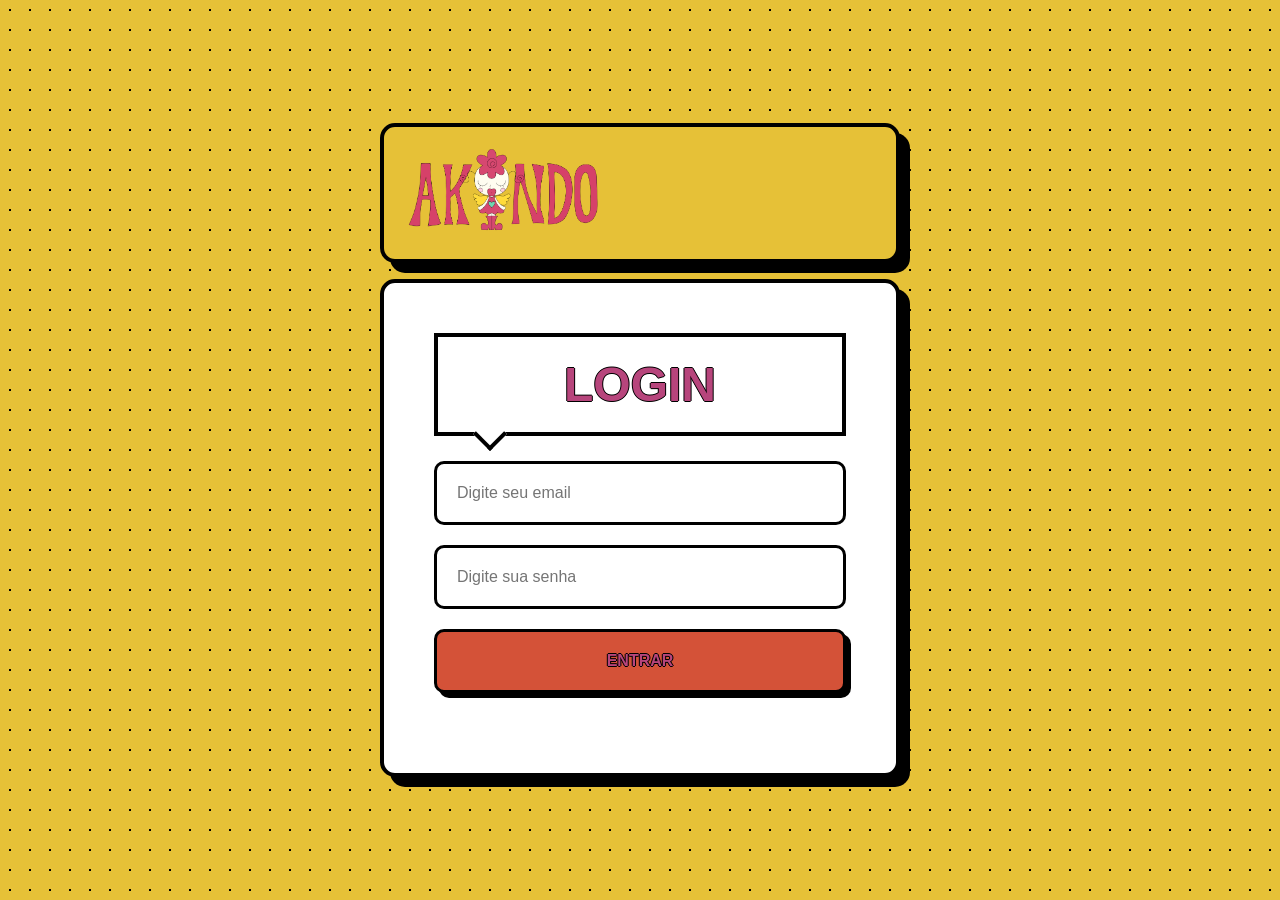
<file: assets/pages/login.html>
<!DOCTYPE html>
<html lang="pt-BR">

<head>
  <meta charset="UTF-8">
  <meta name="viewport" content="width=device-width, initial-scale=1.0">
  <title>AKINDO - Login</title>

  <script src="https://accounts.google.com/gsi/client" async defer></script>
  <link rel="shortcut icon" href="../componentes/img/favicon/favicon.png" type="image/x-icon">

  <link rel="stylesheet" href="../css/pages/login/login.css">
  <link rel="stylesheet" href="../css/page-transition.css">
</head>

<body>
  <header>
    <div class="akindo-logo">
      <a href="../../index.html">
        <img src="../componentes/img/logo/logo-akindo.png" alt="logo de Akindo">
      </a>
    </div>
  </header>

  <div class="login-card">
    <div class="speech">LOGIN</div>

    <form>
      <input type="email" placeholder="Digite seu email">
      <input type="password" placeholder="Digite sua senha">

      <button type="submit">
        ENTRAR
      </button>

    </form>

    <div id="g_id_onload" data-client_id="290432713666-niidgae0sm1jg3k28tqktr98rbkgsk9i.apps.googleusercontent.com"
      data-callback="handleCredentialResponse">
    </div>

    <div class="g_id_signin" data-type="standard" data-theme="filled_blue" data-size="large">
    </div>
  </div>

  <script src="../js/page-transition.js"></script>
  <script src="../js/pages/login.js"></script>
</body>

</html>
</file>
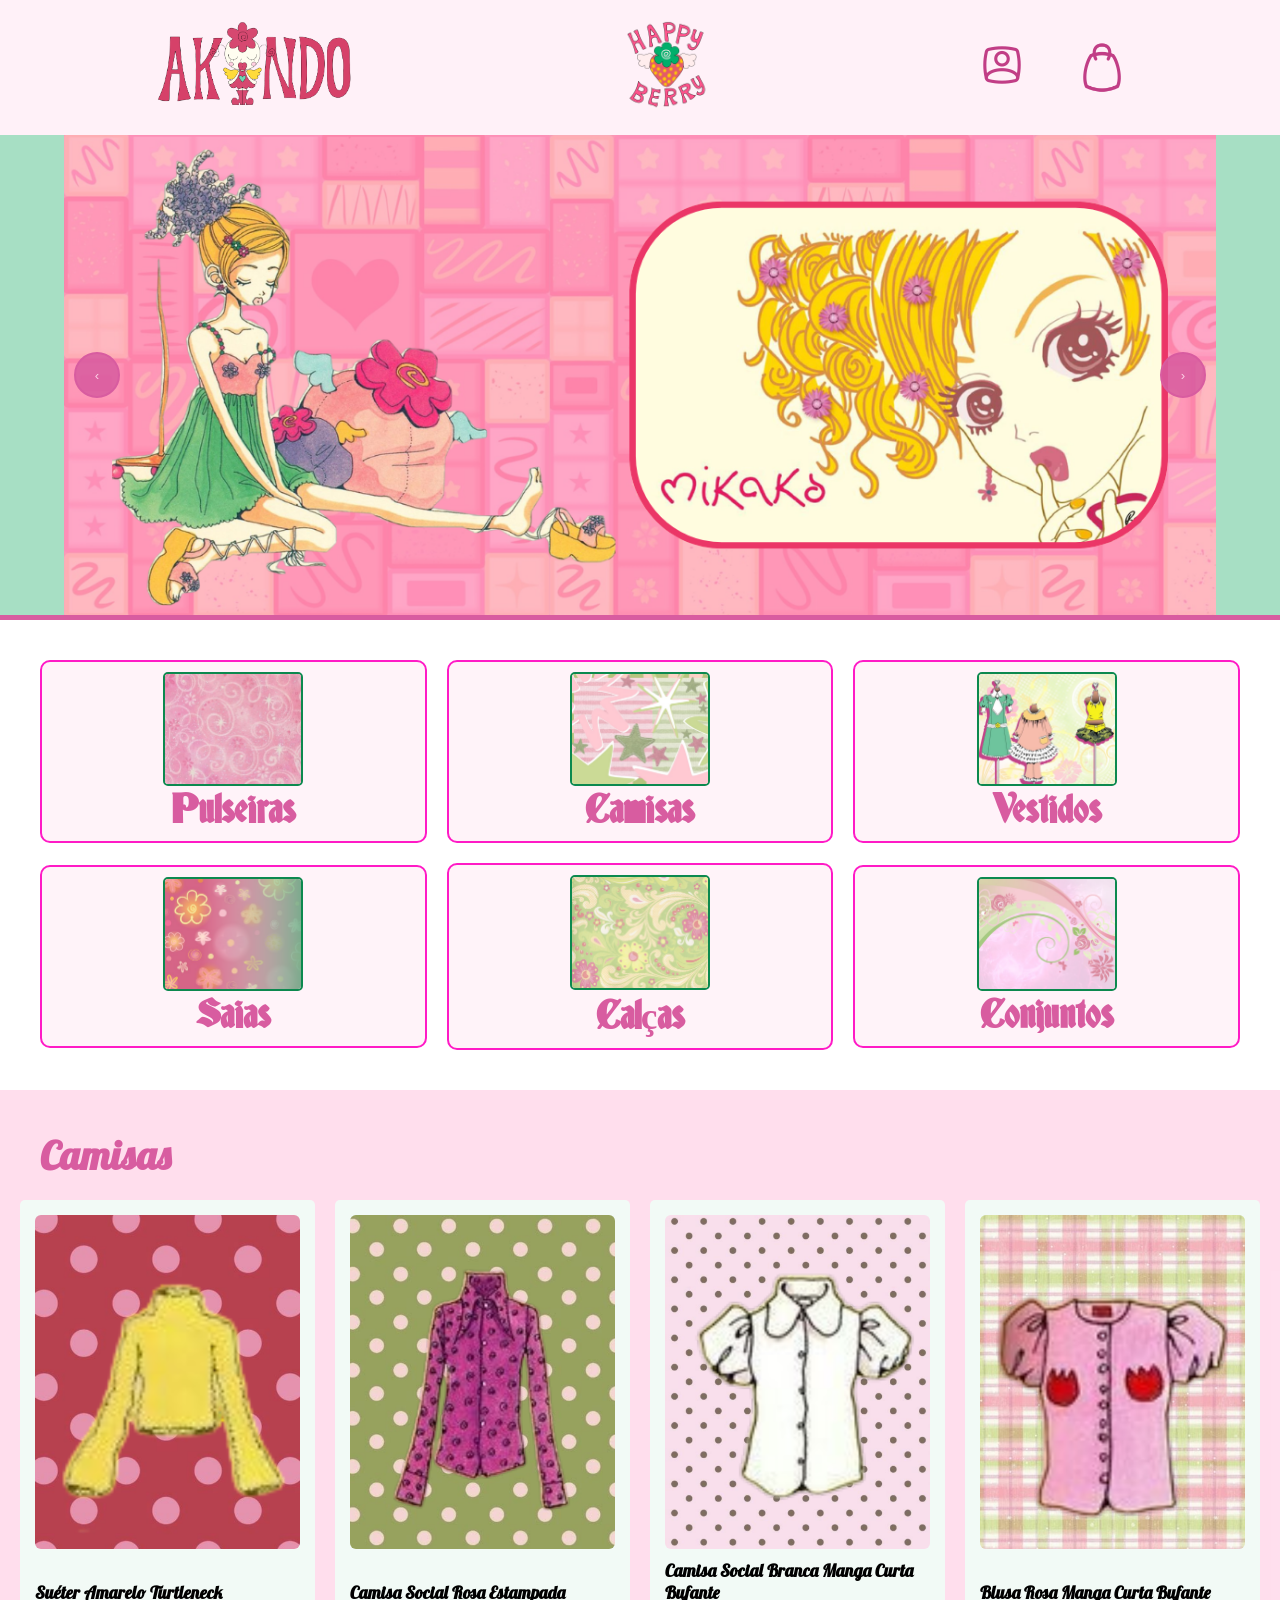
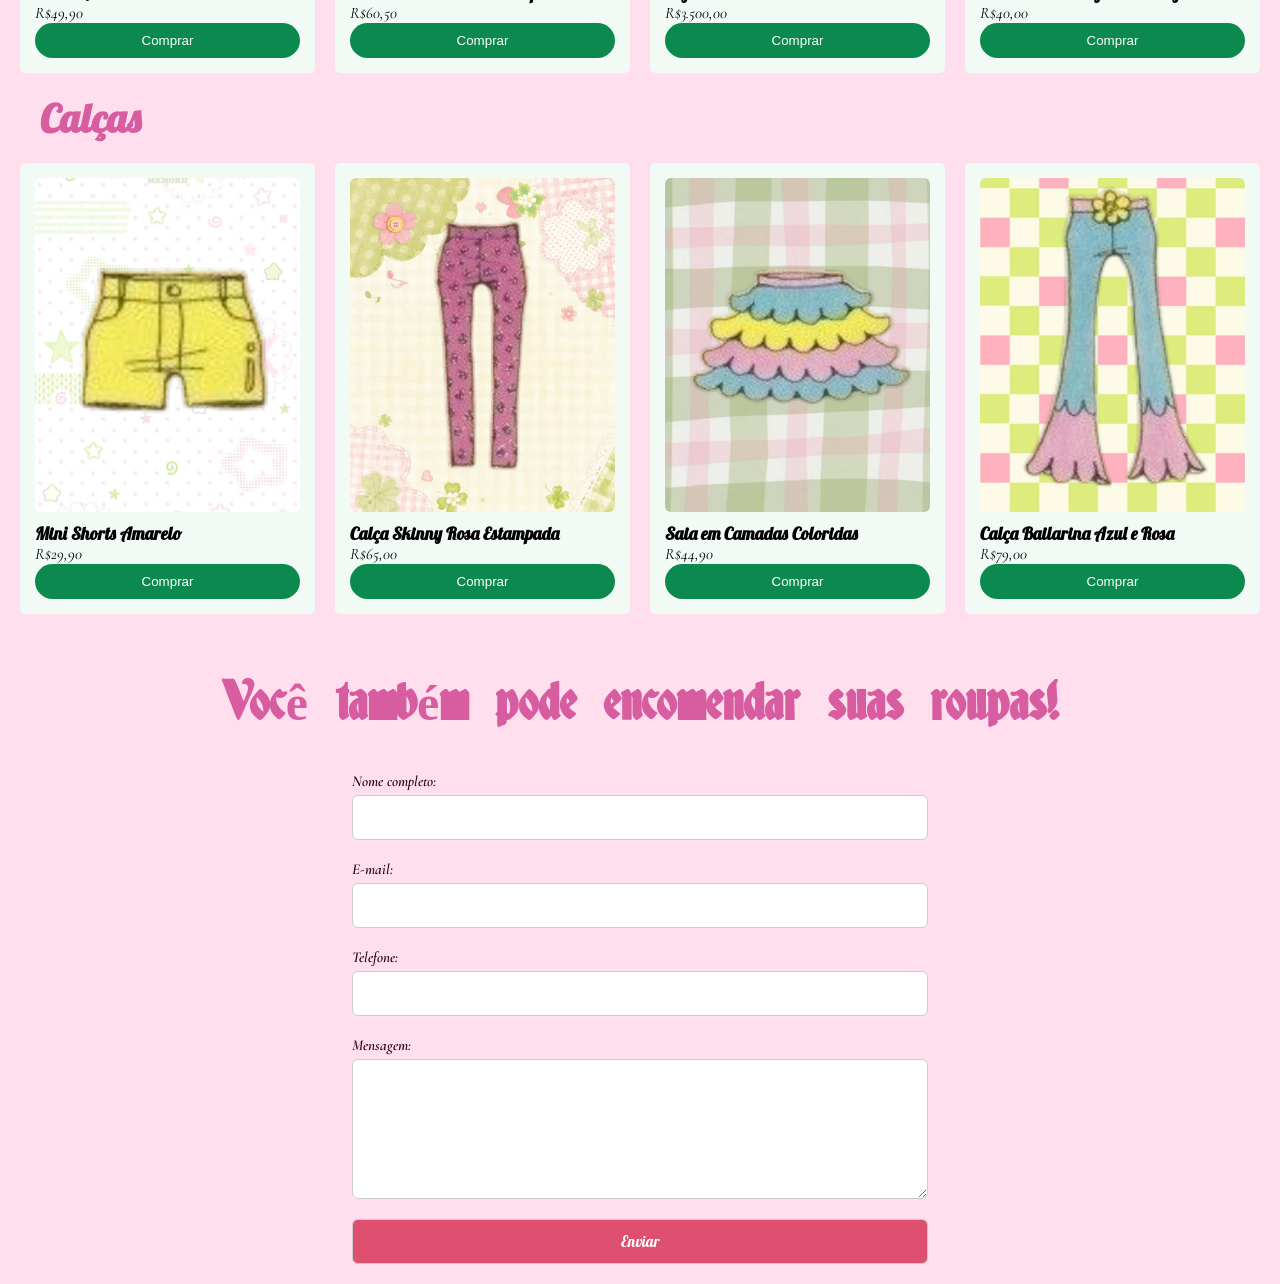
<file: assets/pages/lojas/mikako.html>
<!DOCTYPE html>
<html lang="pt-BR">

<head>
  <meta charset="UTF-8">
  <meta name="viewport" content="width=device-width, initial-scale=1.0">
  <title>AKINDO - Happy Berry</title>
  <link rel="shortcut icon" href="../../componentes/img/logo/happyberry-alt.png" type="image/x-icon">
  <link rel="stylesheet" href="../../css/pages/mikako/mikako.css">
  <link rel="stylesheet" href="../../css/page-transition.css">
</head>

<body>
  <header>
    <a href="../../../index.html">
      <img src="../../componentes/img/logo/logo-akindo.png" alt="Logo Akindo">
    </a>

    <a href="mikako.html">
      <img src="../../componentes/img/logo/happyberry.png" alt="Logo de happy berry">
    </a>

    <div class="aside-items">
      <a href="../login.html">
        <img src="../../componentes/img/icons/mikako-account.png" alt="login">
      </a>

      <img src="../../componentes/img/icons/mikako-cart.png" alt="Carrinho de compras">
    </div>
  </header>

  <main>
    <div class="carrossel">
      <section class="espaço-banner">
        <div class="carousel">
          <section class="carousel-slides">
            <div class="slide active">
              <img src="../../componentes/img/mikako/banner/1.png" alt="Imagem 1">
            </div>

            <div class="slide">
              <img src="../../componentes/img/mikako/banner/2.png" alt="Imagem 2">
            </div>

            <div class="slide">
              <img src="../../componentes/img/mikako/banner/3.png" alt="Imagem 3">
            </div>

            <div class="slide">
              <img src="../../componentes/img/mikako/banner/4.png" alt="Imagem 3">
            </div>
          </section>

          <button class="prev">‹</button>
          <button class="next">›</button>
        </div>
      </section>
    </div>

    <section class="nsei">

    </section>
  </main>

  <section class="items-card">
    <div class="cards">
      <div class="card">
        <a href="">
          <img src="../../componentes/img/mikako/cards/card2.png" alt="pulseiras">
          <h2>Pulseiras</h2>
        </a>
      </div>

      <div class="card">
        <a href="#camisas">
          <img src="../../componentes/img/mikako/cards/card3.png" alt="camisas">
          <h2>Camisas</h2>
        </a>
      </div>

      <div class="card">
        <a href="">
          <img src="../../componentes/img/mikako/cards/card1.png" alt="Vestidos">
          <h2>Vestidos</h2>
        </a>
      </div>

      <div class="card">
        <a href="">
          <img src="../../componentes/img/mikako/cards/card4.png" alt="Saias">
          <h2>Saias</h2>
        </a>
      </div>

      <div class="card">
        <a href="#calças">
          <img src="../../componentes/img/mikako/cards/card5.png" alt="Calças">
          <h2>Calças</h2>
        </a>
      </div>

      <div class="card">
        <a href="">
          <img src="../../componentes/img/mikako/cards/card6.png" alt="conjuntos">
          <h2>Conjuntos</h2>
        </a>
      </div>
    </div>
  </section>

  <div class="products">
    <section class="novidades">
      <section class="produto" id="camisas">
        <h3 class="products-title">Camisas</h3>

        <section class="produtos-grid">
          <section class="produto-card">
            <section class="produto-img">
              <img src="../../componentes/img/mikako/produtos/camisas/1.png" alt="Produto 1" class="img-principal">
              <img src="../../componentes/img/mikako/produtos/camisas/1-h.png" alt="Produto 1 - outra visão"
                class="img-hover">
            </section>

            <section class="produto-info">
              <h3 class="produto-nome">Suéter Amarelo Turtleneck</h3>
              <p class="produto-preço">R$49,90</p>
              <button class="btn-comprar">Comprar</button>
            </section>
          </section>

          <section class="produto-card">
            <section class="produto-img">
              <img src="../../componentes/img/mikako/produtos/camisas/2.png" alt="Produto 2" class="img-principal">
              <img src="../../componentes/img/mikako/produtos/camisas/2-h.png" alt="Produto 2 - outra visão"
                class="img-hover">
            </section>

            <section class="produto-info">
              <h3 class="produto-nome">Camisa Social Rosa Estampada</h3>
              <p class="produto-parcela">R$60,50</p>
              <button class="btn-comprar">Comprar</button>
            </section>
          </section>

          <section class="produto-card">
            <section class="produto-img">
              <img src="../../componentes/img/mikako/produtos/camisas/3.png" alt="Produto 3" class="img-principal">
              <img src="../../componentes/img/mikako/produtos/camisas/3-h.png" alt="Produto 3 - outra visão"
                class="img-hover">
            </section>

            <section class="produto-info">
              <h3 class="produto-nome">Camisa Social Branca Manga Curta Bufante</h3>
              <p class="produto-parcela">R$3.500,00</p>
              <button class="btn-comprar">Comprar</button>
            </section>
          </section>

          <section class="produto-card">
            <section class="produto-img">
              <img src="../../componentes/img/mikako/produtos/camisas/4.png" alt="Produto 4" class="img-principal">
              <img src="../../componentes/img/mikako/produtos/camisas/4-h.png" alt="Produto 4 - outra visão"
                class="img-hover">
            </section>

            <section class="produto-info">
              <h3 class="produto-nome">Blusa Rosa Manga Curta Bufante</h3>
              <p class="produto-parcela">R$40,00</p>
              <button class="btn-comprar">Comprar</button>
            </section>
          </section>

        </section>

      </section>

      <section class="produto" id="calças">
        <h3 class="products-title maglisto">Calças</h3>

        <section class="produtos-grid">
          <section class="produto-card">
            <section class="produto-img">
              <img src="../../componentes/img/mikako/produtos/calças/1.png" alt="Produto 1" class="img-principal">
              <img src="../../componentes/img/mikako/produtos/calças/1-h.png" alt="Produto 1 - outra visão"
                class="img-hover">
            </section>

            <section class="produto-info">
              <h3 class="produto-nome">Mini Shorts Amarelo</h3>
              <p class="produto-parcela">R$29,90</p>
              <button class="btn-comprar">Comprar</button>
            </section>
          </section>

          <section class="produto-card">
            <section class="produto-img">
              <img src="../../componentes/img/mikako/produtos/calças/2.png" alt="Produto 1" class="img-principal">
              <img src="../../componentes/img/mikako/produtos/calças/2-h.png" alt="Produto 1 - outra visão"
                class="img-hover">
            </section>

            <section class="produto-info">
              <h3 class="produto-nome">Calça Skinny Rosa Estampada</h3>
              <p class="produto-parcela">R$65,00</p>
              <button class="btn-comprar">Comprar</button>
            </section>
          </section>

          <section class="produto-card">
            <section class="produto-img">
              <img src="../../componentes/img/mikako/produtos/calças/3.png" alt="Produto 1" class="img-principal">
              <img src="../../componentes/img/mikako/produtos/calças/3-h.png" alt="Produto 1 - outra visão"
                class="img-hover">
            </section>

            <section class="produto-info">
              <h3 class="produto-nome">Saia em Camadas Coloridas</h3>
              <p class="produto-parcela">R$44,90</p>
              <button class="btn-comprar">Comprar</button>
            </section>
          </section>

          <section class="produto-card">
            <section class="produto-img">
              <img src="../../componentes/img/mikako/produtos/calças/4.png" alt="Produto 1" class="img-principal">
              <img src="../../componentes/img/mikako/produtos/calças/4-h.png" alt="Produto 1 - outra visão"
                class="img-hover">
            </section>

            <section class="produto-info">
              <h3 class="produto-nome">Calça Bailarina Azul e Rosa</h3>
              <p class="produto-parcela">R$79,00</p>
              <button class="btn-comprar">Comprar</button>
            </section>
          </section>

        </section>
      </section>
    </section>
  </div>

  <section class="para-contato">
    <h2>Você também pode encomendar suas roupas!</h2>

    <div class="formulario">
      <form onsubmit="alert('Mensagem enviada com sucesso!');" action="https://formsubmit.co/suporteakindo@gmail.com"
        method="POST">
        <input type="hidden" name="_subject" value="Novo contato do site Akindo">
        <input type="hidden" name="_captcha" value="false">
        <input type="hidden" name="_template" value="table">

        <label for="name-mikako">Nome completo:</label>
        <input id="name-mikako" name="name" type="text" required>

        <label for="email-mikako">E-mail:</label>
        <input id="email-mikako" name="email" type="email" required>

        <label for="tel-mikako">Telefone:</label>
        <input id="tel-mikako" name="tel" type="tel" required>

        <label for="mensagem-mikako">Mensagem:</label>
        <textarea id="mensagem-mikako" name="mensagem" required></textarea>

        <input type="submit" value="Enviar" class="btn">
      </form>
    </div>
  </section>

  <script src="../../js/page-transition.js"></script>
  <script src="../../js/pages/mikako.js"></script>
</body>

</html>
</file>
<file: assets/css/pages/login/login.css>
@import "../../global/style.css";

* {
  margin: 0;
  padding: 0;
  box-sizing: border-box;
}

body {
  min-height: 100vh;
  display: flex;
  flex-direction: column;
  justify-content: center;
  align-items: center;
  background-color: #E6C137;
  background-image:
    radial-gradient(black 1px,
      transparent 1px);
  background-size: 20px 20px;
  font-family: Arial, Helvetica, sans-serif;
  position: relative;
}

header {
  width: 520px;
  background-color: var(--amarelo);
  justify-items: center;
  align-items: center;
  padding: 20px;
  border: 4px solid #000000;
  border-radius: 15px;
  box-shadow: 10px 10px 0 black;
  margin-bottom: 16px;

  & .akindo-logo{
    & img{
      max-width: 200px;
    }
  }
}


/* CARD */

.login-card {
  width: 520px;
  background: white;
  padding: 50px;
  border: 4px solid black;
  border-radius: 15px;
  box-shadow: 10px 10px 0 black;
}



/* BALÃO */

.speech {
  background: white;
  border: 4px solid black;
  color: #B7457C;
  text-shadow:
    1px 0 black,
    -1px 0 black,
    0px 1px black,
    0px -1px black;
  font-size: 3rem;
  font-weight: bold;
  text-align: center;
  padding: 20px;
  margin-bottom: 25px;
  position: relative;
}



.speech::after {
  content: "";
  position: absolute;
  bottom: -14px;
  left: 40px;
  width: 20px;
  height: 20px;
  background: white;
  border-right: 4px solid black;
  border-bottom: 4px solid black;
  transform: rotate(45deg);
}

/* TEXTO */

p {
  color: #D45238;
  font-weight: bold;
  text-align: center;
  margin-bottom: 25px;
}

/* FORM */

form {
  display: flex;
  flex-direction: column;
}

/* INPUTS */

input {
  padding: 20px;
  margin-bottom: 20px; 
  border: 3px solid black;
  border-radius: 10px;
  font-size: 1rem;
  transition: 0.2s;
}

input:focus {
  outline: none;
  background-color: #fff8dc;
  transform: translateY(-2px);
}

/* BOTÃO */

button {
  padding: 20px;
  background-color: #D45238;
  color: #B7457C;
  text-shadow:
    1px 0 black,
    -1px 0 black,
    0px 1px black,
    0px -1px black;
  font-size: 1rem;
  font-weight: bold;
  border: 3px solid black;
  border-radius: 10px;
  cursor: pointer;
  box-shadow: 5px 5px 0 black;
  transition: 0.2s;
}

button:hover {
  transform: translate(-2px, -2px);
  box-shadow: 8px 8px 0 black;
}

button:active {
  transform: translate(3px, 3px);
  box-shadow: 2px 2px 0 black;
}

#g_id_onload{
  padding: 15px;
}


/* RESPONSIVO */

@media(max-width: 500px) {
  .login-card {
    width: 90%;
  }

  header{
    width: 90%;
  }

  .pow {
    font-size: 2rem;
    top: 40px;
    right: 20px;
  }
}
</file>
<file: assets/css/page-transition.css>
/* Page transition overlay styles */
.page-transition-overlay {
    position: fixed;
    inset: 0;
    z-index: 9999;
    display: flex;
    align-items: center;
    justify-content: center;
    background: rgba(255, 228, 234, 0.96);
    opacity: 0;
    pointer-events: none;
    transition: opacity 0.35s ease, transform 0.35s ease;
    transform: scale(1.02);
}

.page-transition-overlay.visible {
    opacity: 1;
    pointer-events: auto;
    transform: scale(1);
}

.page-transition-inner {
    text-align: center;
    max-width: min(340px, 90vw);
    padding: 2rem 1.5rem;
    border-radius: 28px;
    backdrop-filter: blur(12px);
    background: rgba(255, 255, 255, 0.55);
    box-shadow: 0 24px 60px rgba(151, 35, 69, 0.12);
}

.transition-logo {
    width: 72px;
    height: 72px;
    margin-inline: auto;
    display: inline-flex;
    align-items: center;
    justify-content: center;
    border-radius: 50%;
    background: linear-gradient(180deg, rgba(255, 255, 255, 0.96), rgba(255, 239, 246, 0.96));
    border: 1px solid rgba(255, 255, 255, 0.9);
    box-shadow: inset 0 0 0 1px rgba(255, 255, 255, 0.92);
    animation: logo-pulse 1.6s ease-in-out infinite;
}

.transition-logo img {
    width: 54px;
    height: 54px;
    object-fit: contain;
    display: block;
}

.page-transition-text {
    margin-top: 1.35rem;
    display: grid;
    gap: 0.75rem;
    color: #8f5f75;
}

.page-transition-text .loading-text {
    font-size: 1rem;
    font-weight: 600;
}

.loading-dots {
    display: inline-flex;
    align-items: center;
    justify-content: center;
    gap: 0.45rem;
}

.loading-dots span {
    width: 10px;
    height: 10px;
    border-radius: 50%;
    background: #d46a94;
    opacity: 0.35;
    animation: dot-bounce 1s infinite ease-in-out;
}

.loading-dots span:nth-child(2) {
    animation-delay: 0.14s;
}

.loading-dots span:nth-child(3) {
    animation-delay: 0.28s;
}

@keyframes dot-bounce {

    0%,
    100% {
        transform: translateY(0);
        opacity: 0.35;
    }

    50% {
        transform: translateY(-6px);
        opacity: 1;
    }
}

@keyframes logo-pulse {

    0%,
    100% {
        transform: scale(1);
    }

    50% {
        transform: scale(1.04);
    }
}

.visually-hidden {
    position: absolute !important;
    width: 1px;
    height: 1px;
    margin: -1px;
    border: 0;
    padding: 0;
    white-space: nowrap;
    clip-path: inset(100%);
    clip: rect(0 0 0 0);
    overflow: hidden;
}

@media (max-width: 480px) {
    .page-transition-inner {
        padding: 1.75rem 1rem;
        border-radius: 24px;
    }

    .transition-logo {
        width: 76px;
        height: 76px;
        font-size: 1.2rem;
    }

    .page-transition-text .loading-text {
        font-size: 0.95rem;
    }
}
</file>
<file: assets/css/pages/mikako/mikako.css>
@import "../../global/style.css";
@import "./mikako-resp.css";

@font-face {
  font-family: CormorantGaramond;
  src: url("../../../componentes/fonts/CormorantGaramond-Italic-VariableFont_wght.ttf") format('truetype');
}

@font-face {
  font-family: Deutsch;
  src: url("../../../componentes/fonts/Deutsch.ttf") format('truetype');
}

@font-face {
  font-family: Lobster;
  src: url("../../../componentes/fonts/Lobster-Regular.ttf") format('truetype');
}

body{
  background-image: url("https://i.pinimg.com/736x/6c/e1/35/6ce13546ec121d808a4b7b3d97857ce7.jpg");
  background-repeat: no-repeat;
  background-size: cover;
  background-position: center; 
  font-family: "CormorantGaramond";
}

h1, h2{
  font-family: "Deutsch";
  color: var(--mikako-main);
}

h3, h4, h5, h6, input{
  font-family: "Lobster";
}

/*----------------*/
/*-----Header-----*/
/*----------------*/
header {
  display: flex;
  justify-content: space-around;
  padding: 20px;
  background-color: #fff1f8;
  color: var(--mikako-main);
  align-items: center;

  & a{
    & img{
      max-height: 90px;
    }
  }

  & .aside-items{
    display: flex;
    gap: 50px;
    justify-content: space-between;

    & img{
      max-width: 50px;
    }
  }
}


/*----------------------*/
/*---Banner Carrossel---*/
/*----------------------*/
.espaço-banner {
  display: flex;
  justify-content: center;
  background-color: #2fb3756c;
  border-bottom: 5px var(--mikako-main) solid;

  & .carousel {
    width: 90%;
    aspect-ratio: 2.4 / 1;
    box-sizing: border-box;
    position: relative;
    overflow: hidden;

    & .carousel-slides {
      display: flex;
      transition: transform 0.5s ease-in-out;
      height: 100%;

      & .slide {
        flex: 0 0 100%;
        width: 100%;
        height: 100%;
        overflow: hidden;

        & img{
          width: 100%;
          height: 100%;
          object-fit: cover;
          object-position: center;
        }
      }
    }

    & .prev, .next {
      width: 4%;
      height: 9.6%;
      position: absolute;
      top: 50%;
      transform: translateY(-50%);
      background: #d85ca0da;
      color: var(--bg-mikako);
      border: 2px solid var(--mikako-main);
      border-radius: 50%;
      cursor: pointer;
    }

    & .prev {
      left: 10px;
    }

    & .next {
      right: 10px;
    }
  }
}


/*-----------------------*/
/*---------Cards---------*/
/*-----------------------*/

.items-card {
  padding: 20px;

  & .cards {
    display: grid;
    grid-template-columns: repeat(3, 1fr);
    padding: 20px;
    align-items: center;
    gap: 20px;

    & .card {
      display: flex;
      justify-content: center;
      padding: 10px;
      background-color: #fff2f9ec;
      border-radius: 10px;
      border: 2px solid #ff1ac6;
      transition: 0.5s ease-out;

      & a {
        display: flex;
        flex-direction: column;
        text-decoration: none;
        align-items: center;
        justify-content: center;
        gap: 5px;
        transition: 0.5s ease-out;
        font-size: 25px;

        & img{
          max-width: 300px;
          border-radius: 5px;
          border: 2px solid var(--mikako-g);
        }
      }
    }
  }

  & .card:hover{
    transform: scale(1.05);
    background-color: #ffebf6f7;

    & a:hover{
      color: #b32f78;
    }
  }
}


/*----------------*/
/*----Produtos----*/
/*----------------*/

.novidades {
  padding: 40px 20px;
  background-color: var(--bg-mikako);

  & .products-title {
    font-size: 40px;
    padding: 0px 20px 0px 20px;
    color: var(--mikako-main);
  }

  & .produtos-grid {
    display: grid;
    grid-template-columns: repeat(4, 1fr);
    gap: 20px;
    padding: 20px 0px;
    box-sizing: border-box;

    & .produto-card {
      padding: 15px;
      display: flex;
      border-radius: 5px;
      flex-direction: column;
      justify-content: space-between;
      box-sizing: border-box;
      max-width: 100%;
      overflow: hidden;
      background-color: #f0fff9db;

      & .produto-img {
        position: relative;
        width: 100%;
        overflow: hidden;
        border-radius: 6px;
        box-sizing: border-box;

        & img {
          width: 100%;
          display: block;
          transition: opacity 0.4s ease;
          max-width: 100%;
          height: auto;
        }
      }

      & .produto-img .img-hover {
        position: absolute;
        top: 0;
        left: 0;
        opacity: 0;
      }

      & .produto-info {
        margin-top: 10px;
        text-align: left;
        /* color: var(--p-marrom); */

        & .produto-nome {
          font-size: 1.1em;
        }

        & .produto-preco {
          /* color: var(--p-roxo); */
          font-weight: bold;
          margin-bottom: 10px;
        }

        & .btn-comprar {
          width: 100%;
          background-color: var(--mikako-g);
          color: #fff;
          border-radius: 70px;
          padding: 10px;
          cursor: pointer;
          border-style: none;
        }

        & .btn-comprar:hover {
          background-color: #b8338e;
          transition: 0.5s ease;
        }
      }
    }

    & .produto-card:hover .img-hover {
      opacity: 1;
    }

    & .produto-card:hover .img-principal {
      opacity: 0;
    }
  }
}


/*-----------------------------------------*/
/*---------Formulario de encomenda---------*/
/*-----------------------------------------*/

.para-contato {
  display: flex;
  flex-direction: column;
  align-items: center;
  background-color: var(--bg-mikako);
  gap: 40px;
  & h2{
    font-size: 50px; 
  }


  & .formulario {
    width: 45%;

    & label {
      color: #2f001a;
      font-size: 30px;
    }

    & form {
      display: flex;
      flex-direction: column;

      & label {
        margin-bottom: 5px;
        font-size: 15px;
        font-weight: 600;
      }

      & input,
      textarea {
        width: 100%;
        padding: 12px;
        margin-bottom: 20px;
        border-radius: 6px;
        border: 1px solid #ccc;
        font-size: 15px;
      }

      & textarea {
        height: 140px;
        resize: vertical;
      }
    }
  }

  & .btn {
    background-color: #de4f70;
    color: #fff;
    padding: 14px;
    border: none;
    border-radius: 70px;
    font-size: 16px;
    cursor: pointer;
    width: 100%;
    align-self: center;
    transition: 0.5s ease;
  }

  & .btn:hover {
    background-color: var(--mikako-g);
  }
}
</file>
